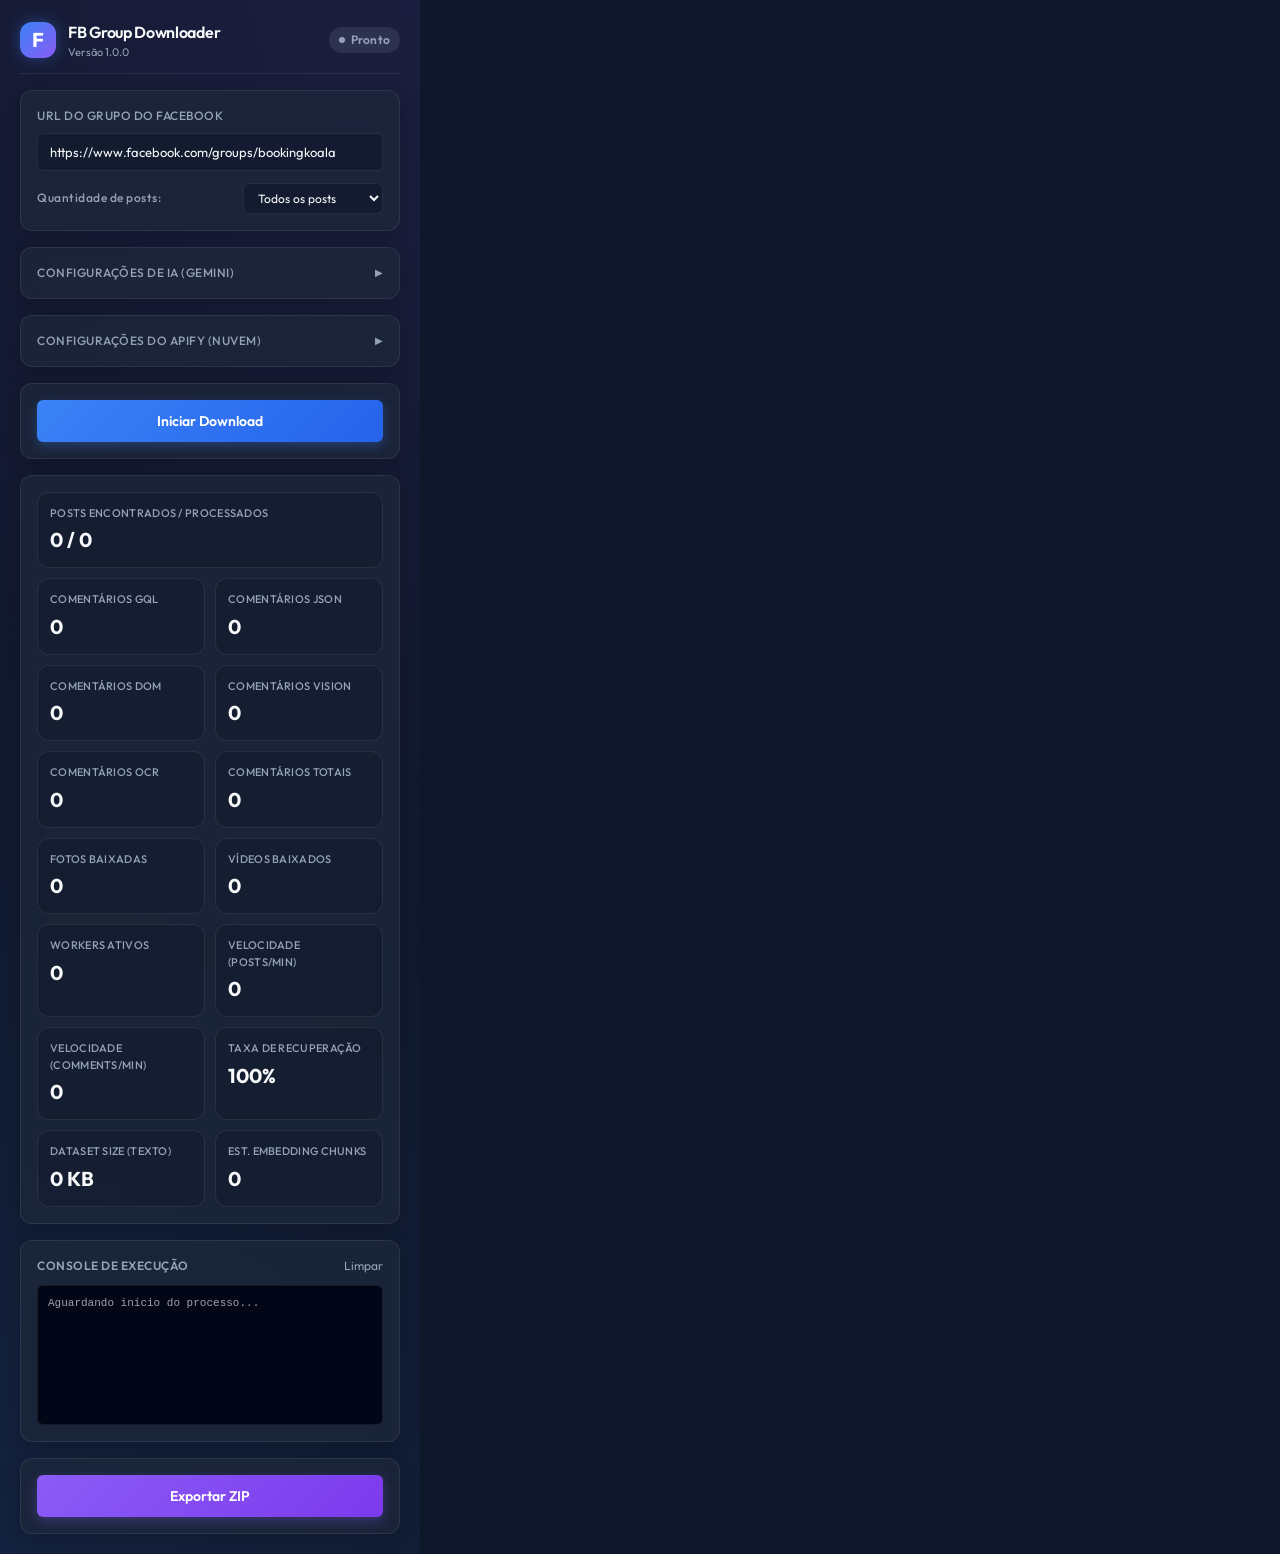
<file: popup.html>
<!DOCTYPE html>
<html lang="pt-BR">
<head>
  <meta charset="UTF-8">
  <meta name="viewport" content="width=device-width, initial-scale=1.0">
  <title>Facebook Group Downloader</title>
  <link rel="preconnect" href="https://fonts.googleapis.com">
  <link rel="preconnect" href="https://fonts.gstatic.com" crossorigin>
  <link href="https://fonts.googleapis.com/css2?family=Outfit:wght@300;400;500;600;700&display=swap" rel="stylesheet">
  <link rel="stylesheet" href="styles.css">
</head>
<body>
  <div class="app-container">
    <!-- Header -->
    <header class="app-header">
      <div class="logo-area">
        <div class="logo-icon"></div>
        <div>
          <h1>FB Group Downloader</h1>
          <span class="version">Versão 1.0.0</span>
        </div>
      </div>
      <div id="status-badge" class="badge status-ready">Pronto</div>
    </header>

    <!-- Configuração de URL e Limite -->
    <div class="panel-section url-section">
      <label for="group-url">URL do Grupo do Facebook</label>
      <input type="text" id="group-url" value="https://www.facebook.com/groups/bookingkoala" placeholder="https://www.facebook.com/groups/..."/>
      
      <div style="display: flex; justify-content: space-between; align-items: center; margin-top: 4px;">
        <label for="post-limit" style="margin: 0; text-transform: none; font-size: 12px; color: var(--text-secondary);">Quantidade de posts:</label>
        <select id="post-limit" style="background-color: rgba(15, 23, 42, 0.6); border: 1px solid var(--border-glass); border-radius: var(--radius-sm); color: var(--text-primary); padding: 6px 10px; font-family: var(--font-family); font-size: 12px; outline: none; transition: var(--transition); cursor: pointer; width: 140px;">
          <option value="100">100 posts</option>
          <option value="300">300 posts</option>
          <option value="500">500 posts</option>
          <option value="0" selected>Todos os posts</option>
        </select>
      </div>
    </div>

    <!-- Configurações de IA (Gemini) -->
    <div class="panel-section settings-section">
      <div class="settings-header" style="display: flex; justify-content: space-between; align-items: center; cursor: pointer;" id="toggle-settings">
        <label style="margin: 0; cursor: pointer;">Configurações de IA (Gemini)</label>
        <span id="settings-arrow" style="font-size: 10px; color: var(--text-secondary); transition: var(--transition); transform: rotate(0deg);">▶</span>
      </div>
      <div id="settings-content" class="hidden" style="flex-direction: column; gap: 12px; margin-top: 12px;">
        <div style="display: flex; flex-direction: column; gap: 6px;">
          <label for="gemini-api-key" style="font-size: 11px; text-transform: none; letter-spacing: normal;">Chave API do Gemini</label>
          <input type="password" id="gemini-api-key" placeholder="Cole sua API Key do Gemini aqui..." style="background-color: rgba(15, 23, 42, 0.6); border: 1px solid var(--border-glass); border-radius: var(--radius-sm); color: var(--text-primary); padding: 8px 10px; font-family: var(--font-family); font-size: 12px; outline: none; transition: var(--transition);"/>
        </div>
        <div style="display: flex; align-items: center; gap: 8px; cursor: pointer;">
          <input type="checkbox" id="use-ai-extraction" style="cursor: pointer; width: 14px; height: 14px; accent-color: var(--primary);"/>
          <label for="use-ai-extraction" style="font-size: 12px; cursor: pointer; text-transform: none; letter-spacing: normal; color: var(--text-secondary);">Ativar extração com IA (Fallback)</label>
        </div>
        <div style="display: flex; align-items: center; gap: 8px; cursor: pointer; margin-top: 4px;">
          <input type="checkbox" id="use-media-download" style="cursor: pointer; width: 14px; height: 14px; accent-color: var(--primary);"/>
          <label for="use-media-download" style="font-size: 12px; cursor: pointer; text-transform: none; letter-spacing: normal; color: var(--text-secondary);">Baixar mídias (Imagens, Vídeos, Anexos)</label>
        </div>
      </div>
    </div>

    <!-- Configurações do Apify (Nuvem) -->
    <div class="panel-section settings-section">
      <div class="settings-header" style="display: flex; justify-content: space-between; align-items: center; cursor: pointer;" id="toggle-apify-settings">
        <label style="margin: 0; cursor: pointer;">Configurações do Apify (Nuvem)</label>
        <span id="apify-settings-arrow" style="font-size: 10px; color: var(--text-secondary); transition: var(--transition); transform: rotate(0deg);">▶</span>
      </div>
      <div id="apify-settings-content" class="hidden" style="flex-direction: column; gap: 12px; margin-top: 12px;">
        <div style="display: flex; flex-direction: column; gap: 6px;">
          <label for="apify-api-key" style="font-size: 11px; text-transform: none; letter-spacing: normal;">Chave API do Apify</label>
          <input type="password" id="apify-api-key" placeholder="Cole sua API Key do Apify aqui..." style="background-color: rgba(15, 23, 42, 0.6); border: 1px solid var(--border-glass); border-radius: var(--radius-sm); color: var(--text-primary); padding: 8px 10px; font-family: var(--font-family); font-size: 12px; outline: none; transition: var(--transition);"/>
        </div>
        <div style="display: flex; align-items: center; gap: 8px; cursor: pointer;">
          <input type="checkbox" id="use-apify-extraction" style="cursor: pointer; width: 14px; height: 14px; accent-color: var(--primary);"/>
          <label for="use-apify-extraction" style="font-size: 12px; cursor: pointer; text-transform: none; letter-spacing: normal; color: var(--text-secondary);">Ativar extração via Apify (Nuvem)</label>
        </div>
      </div>
    </div>

    <!-- Controles -->
    <div class="panel-section controls-section">
      <!-- Botão Inicial -->
      <button id="btn-start" class="btn btn-primary btn-block">Iniciar Download</button>
      
      <!-- Controles durante execução (Pausar, Continuar, Cancelar) -->
      <div id="active-controls" class="controls-row hidden">
        <button id="btn-pause" class="btn btn-warning">Pausar</button>
        <button id="btn-resume" class="btn btn-success hidden">Continuar</button>
        <button id="btn-cancel" class="btn btn-danger">Cancelar</button>
      </div>
    </div>

    <!-- Progresso Visual -->
    <div class="panel-section progress-section hidden" id="progress-panel">
      <div class="progress-info">
        <span id="progress-percentage">0% concluído</span>
        <span id="time-remaining">Tempo restante: Calculando...</span>
      </div>
      <div class="progress-bar-container">
        <div id="progress-bar-fill" class="progress-bar-fill"></div>
      </div>
    </div>

    <!-- Grid de Estatísticas -->
    <div class="panel-section stats-grid" style="display: grid; grid-template-columns: repeat(2, 1fr); gap: 10px;">
      <div class="stat-card" style="grid-column: span 2;">
        <span class="stat-label">Posts Encontrados / Processados</span>
        <span class="stat-value"><span id="stat-processed">0</span> / <span id="stat-found">0</span></span>
      </div>
      <div class="stat-card">
        <span class="stat-label">Comentários GQL</span>
        <span class="stat-value" id="stat-comments-gql">0</span>
      </div>
      <div class="stat-card">
        <span class="stat-label">Comentários JSON</span>
        <span class="stat-value" id="stat-comments-json">0</span>
      </div>
      <div class="stat-card">
        <span class="stat-label">Comentários DOM</span>
        <span class="stat-value" id="stat-comments-dom">0</span>
      </div>
      <div class="stat-card">
        <span class="stat-label">Comentários Vision</span>
        <span class="stat-value" id="stat-comments-vision">0</span>
      </div>
      <div class="stat-card">
        <span class="stat-label">Comentários OCR</span>
        <span class="stat-value" id="stat-comments-ocr">0</span>
      </div>
      <div class="stat-card">
        <span class="stat-label">Comentários Totais</span>
        <span class="stat-value" id="stat-comments">0</span>
      </div>
      <div class="stat-card">
        <span class="stat-label">Fotos Baixadas</span>
        <span class="stat-value" id="stat-photos">0</span>
      </div>
      <div class="stat-card">
        <span class="stat-label">Vídeos Baixados</span>
        <span class="stat-value" id="stat-videos">0</span>
      </div>
      <div class="stat-card">
        <span class="stat-label">Workers Ativos</span>
        <span class="stat-value" id="stat-workers-active">0</span>
      </div>
      <div class="stat-card">
        <span class="stat-label">Velocidade (Posts/Min)</span>
        <span class="stat-value" id="stat-speed">0</span>
      </div>
      <div class="stat-card">
        <span class="stat-label">Velocidade (Comments/Min)</span>
        <span class="stat-value" id="stat-comments-speed">0</span>
      </div>
      <div class="stat-card">
        <span class="stat-label">Taxa de Recuperação</span>
        <span class="stat-value" id="stat-recovery-rate">100%</span>
      </div>
      <div class="stat-card">
        <span class="stat-label">Dataset Size (Texto)</span>
        <span class="stat-value" id="stat-dataset-size">0 KB</span>
      </div>
      <div class="stat-card">
        <span class="stat-label">Est. Embedding Chunks</span>
        <span class="stat-value" id="stat-embedding-chunks">0</span>
      </div>
    </div>

    <!-- Console de Logs -->
    <div class="panel-section console-section">
      <div class="console-header">
        <h2>Console de Execução</h2>
        <button id="btn-clear-logs" class="btn-text">Limpar</button>
      </div>
      <div class="console-box" id="log-box">
        <div class="log-line log-info">Aguardando início do processo...</div>
      </div>
    </div>

    <!-- Ação Final de Exportação -->
    <div class="panel-section export-section">
      <button id="btn-export" class="btn btn-secondary btn-block">Exportar ZIP</button>
    </div>
  </div>

  <!-- Scripts locais -->
  <script src="jszip.min.js"></script>
  <script src="db.js"></script>
  <script src="utils.js"></script>
  <script src="zipExporter.js"></script>
  <script src="popup.js"></script>
</body>
</html>
</file>
<file: styles.css>
/* Reset e Variáveis de Cores */
:root {
  --bg-primary: #0f172a;
  --bg-secondary: #1e293b;
  --bg-glass: rgba(30, 41, 59, 0.7);
  --border-glass: rgba(255, 255, 255, 0.08);
  
  --text-primary: #f8fafc;
  --text-secondary: #94a3b8;
  --text-muted: #64748b;
  
  --primary: #3b82f6;
  --primary-hover: #2563eb;
  --success: #10b981;
  --success-hover: #059669;
  --warning: #f59e0b;
  --warning-hover: #d97706;
  --danger: #ef4444;
  --danger-hover: #dc2626;
  --accent: #8b5cf6;
  
  --radius-sm: 6px;
  --radius-md: 12px;
  --radius-lg: 16px;
  --font-family: 'Outfit', sans-serif;
  --transition: all 0.3s cubic-bezier(0.4, 0, 0.2, 1);
}

* {
  box-sizing: border-box;
  margin: 0;
  padding: 0;
}

body {
  font-family: var(--font-family);
  background-color: var(--bg-primary);
  color: var(--text-primary);
  width: 420px;
  overflow-x: hidden;
  line-height: 1.5;
}

.app-container {
  padding: 20px;
  display: flex;
  flex-direction: column;
  gap: 16px;
  background: radial-gradient(circle at top right, rgba(139, 92, 246, 0.1), transparent 60%),
              radial-gradient(circle at bottom left, rgba(59, 130, 246, 0.1), transparent 60%);
}

/* Header */
.app-header {
  display: flex;
  justify-content: space-between;
  align-items: center;
  border-bottom: 1px solid var(--border-glass);
  padding-bottom: 12px;
}

.logo-area {
  display: flex;
  align-items: center;
  gap: 12px;
}

.logo-icon {
  width: 36px;
  height: 36px;
  border-radius: var(--radius-md);
  background: linear-gradient(135deg, var(--primary), var(--accent));
  box-shadow: 0 0 15px rgba(59, 130, 246, 0.4);
  position: relative;
}

.logo-icon::before {
  content: 'F';
  color: white;
  font-size: 20px;
  font-weight: 700;
  position: absolute;
  top: 50%;
  left: 50%;
  transform: translate(-50%, -50%);
}

h1 {
  font-size: 16px;
  font-weight: 600;
  letter-spacing: -0.3px;
}

.version {
  font-size: 11px;
  color: var(--text-secondary);
  display: block;
}

/* Badges de Status */
.badge {
  padding: 4px 10px;
  border-radius: 20px;
  font-size: 12px;
  font-weight: 600;
  letter-spacing: 0.2px;
  display: inline-flex;
  align-items: center;
  gap: 6px;
  transition: var(--transition);
}

.badge::before {
  content: '';
  width: 6px;
  height: 6px;
  border-radius: 50%;
  background-color: currentColor;
}

.status-ready {
  background-color: rgba(148, 163, 184, 0.15);
  color: var(--text-secondary);
}

.status-running {
  background-color: rgba(59, 130, 246, 0.15);
  color: var(--primary);
  animation: pulse 1.5s infinite alternate;
}

.status-paused {
  background-color: rgba(245, 158, 11, 0.15);
  color: var(--warning);
}

.status-error {
  background-color: rgba(239, 68, 68, 0.15);
  color: var(--danger);
}

@keyframes pulse {
  0% { opacity: 0.6; }
  100% { opacity: 1; }
}

/* Seções de Painel */
.panel-section {
  background: var(--bg-glass);
  backdrop-filter: blur(12px);
  border: 1px solid var(--border-glass);
  border-radius: var(--radius-md);
  padding: 16px;
  box-shadow: 0 4px 20px rgba(0, 0, 0, 0.2);
}

/* Configurações da URL */
.url-section {
  display: flex;
  flex-direction: column;
  gap: 8px;
}

label {
  font-size: 12px;
  font-weight: 500;
  color: var(--text-secondary);
  text-transform: uppercase;
  letter-spacing: 0.5px;
}

input[type="text"] {
  background-color: rgba(15, 23, 42, 0.6);
  border: 1px solid var(--border-glass);
  border-radius: var(--radius-sm);
  color: var(--text-primary);
  padding: 10px 12px;
  font-family: var(--font-family);
  font-size: 13px;
  transition: var(--transition);
  outline: none;
}

input[type="text"]:focus {
  border-color: var(--primary);
  box-shadow: 0 0 8px rgba(59, 130, 246, 0.25);
}

/* Botões */
.btn {
  font-family: var(--font-family);
  font-size: 14px;
  font-weight: 600;
  padding: 12px 18px;
  border-radius: var(--radius-sm);
  border: none;
  cursor: pointer;
  transition: var(--transition);
  display: inline-flex;
  justify-content: center;
  align-items: center;
  gap: 8px;
  outline: none;
}

.btn-block {
  display: flex;
  width: 100%;
}

.btn-primary {
  background: linear-gradient(135deg, var(--primary), var(--primary-hover));
  color: white;
  box-shadow: 0 4px 12px rgba(59, 130, 246, 0.3);
}

.btn-primary:hover {
  transform: translateY(-2px);
  box-shadow: 0 6px 16px rgba(59, 130, 246, 0.4);
}

.btn-secondary {
  background: linear-gradient(135deg, var(--accent), #7c3aed);
  color: white;
  box-shadow: 0 4px 12px rgba(139, 92, 246, 0.3);
}

.btn-secondary:hover:not(:disabled) {
  transform: translateY(-2px);
  box-shadow: 0 6px 16px rgba(139, 92, 246, 0.4);
}

.btn-secondary:disabled {
  background: var(--bg-secondary);
  color: var(--text-muted);
  box-shadow: none;
  cursor: not-allowed;
  opacity: 0.5;
}

.btn-success {
  background-color: var(--success);
  color: white;
}
.btn-success:hover { background-color: var(--success-hover); }

.btn-warning {
  background-color: var(--warning);
  color: white;
}
.btn-warning:hover { background-color: var(--warning-hover); }

.btn-danger {
  background-color: var(--danger);
  color: white;
}
.btn-danger:hover { background-color: var(--danger-hover); }

.btn-text {
  background: none;
  border: none;
  color: var(--text-secondary);
  font-family: var(--font-family);
  font-size: 12px;
  cursor: pointer;
  transition: var(--transition);
}

.btn-text:hover {
  color: var(--text-primary);
}

.controls-row {
  display: flex;
  gap: 10px;
}

.controls-row .btn {
  flex: 1;
}

/* Barra de Progresso */
.progress-section {
  display: flex;
  flex-direction: column;
  gap: 8px;
}

.progress-info {
  display: flex;
  justify-content: space-between;
  font-size: 12px;
  font-weight: 500;
}

#progress-percentage {
  color: var(--text-primary);
}

#time-remaining {
  color: var(--text-secondary);
}

.progress-bar-container {
  height: 8px;
  background-color: var(--bg-secondary);
  border-radius: 4px;
  overflow: hidden;
  width: 100%;
}

.progress-bar-fill {
  height: 100%;
  width: 0%;
  background: linear-gradient(90deg, var(--primary), var(--accent));
  border-radius: 4px;
  transition: width 0.4s ease;
}

/* Stats Grid */
.stats-grid {
  display: grid;
  grid-template-columns: repeat(2, 1fr);
  gap: 10px;
}

/* Opcional: fazer o primeiro elemento ocupar a largura total para visualização */
.stats-grid .stat-card:first-child {
  grid-column: span 2;
}

.stat-card {
  background-color: rgba(15, 23, 42, 0.4);
  border: 1px solid var(--border-glass);
  border-radius: var(--radius-md);
  padding: 12px;
  display: flex;
  flex-direction: column;
  gap: 4px;
  transition: var(--transition);
}

.stat-card:hover {
  background-color: rgba(15, 23, 42, 0.6);
  border-color: rgba(59, 130, 246, 0.3);
}

.stat-label {
  font-size: 11px;
  font-weight: 500;
  color: var(--text-secondary);
  text-transform: uppercase;
  letter-spacing: 0.3px;
}

.stat-value {
  font-size: 20px;
  font-weight: 700;
  color: var(--text-primary);
}

/* Console de Logs */
.console-section {
  display: flex;
  flex-direction: column;
  gap: 10px;
}

.console-header {
  display: flex;
  justify-content: space-between;
  align-items: center;
}

.console-header h2 {
  font-size: 12px;
  font-weight: 600;
  color: var(--text-secondary);
  text-transform: uppercase;
  letter-spacing: 0.5px;
}

.console-box {
  background-color: #020617;
  border: 1px solid var(--border-glass);
  border-radius: var(--radius-sm);
  height: 140px;
  overflow-y: auto;
  padding: 10px;
  font-family: monospace;
  font-size: 11px;
  display: flex;
  flex-direction: column;
  gap: 6px;
  scroll-behavior: smooth;
}

.log-line {
  line-height: 1.4;
  word-break: break-all;
}

.log-info { color: #a1a1aa; }
.log-warn { color: #f59e0b; }
.log-error { color: #f87171; font-weight: 600; }

/* Utilitários */
.hidden {
  display: none !important;
}

/* Custom Scrollbar */
.console-box::-webkit-scrollbar {
  width: 6px;
}
.console-box::-webkit-scrollbar-track {
  background: transparent;
}
.console-box::-webkit-scrollbar-thumb {
  background: var(--border-glass);
  border-radius: 3px;
}
.console-box::-webkit-scrollbar-thumb:hover {
  background: var(--text-muted);
}
</file>
